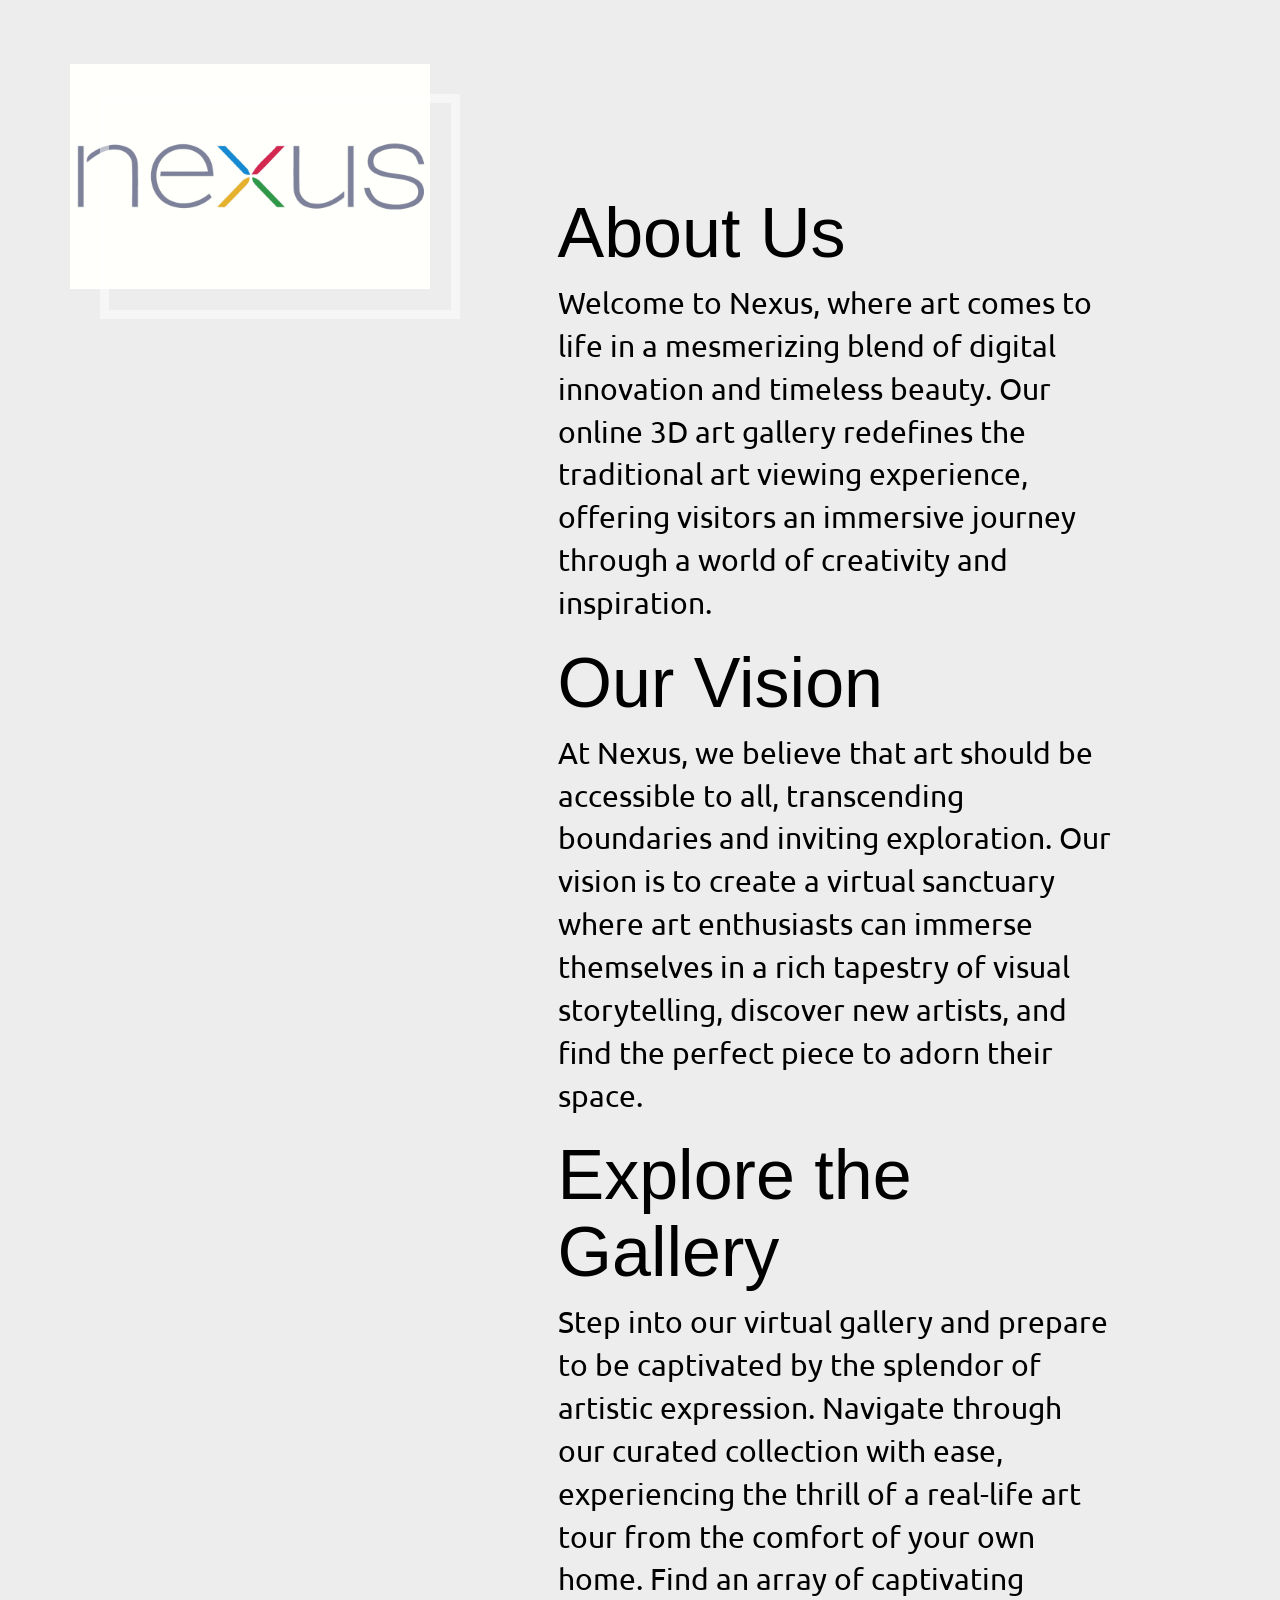
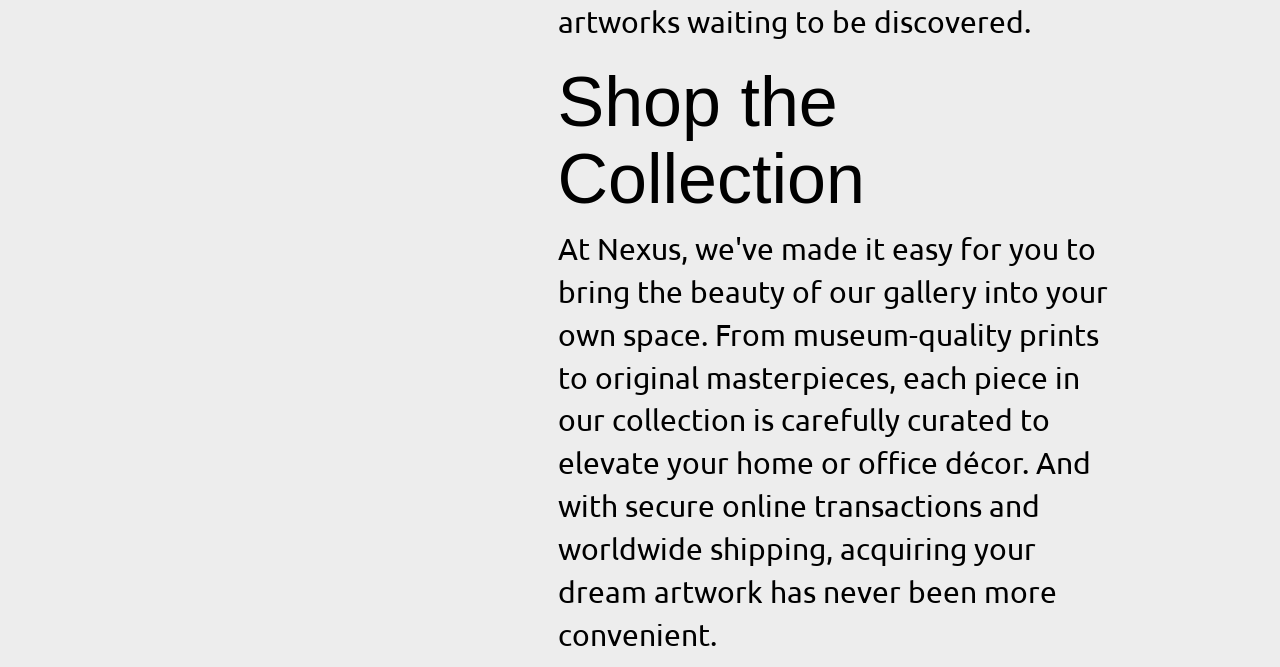
<file: test/about.html>
<!DOCTYPE html>
<html lang="en">
<head>
   
        
    <meta charset="UTF-8">
    <meta http-equiv="X-UA-Compatible" content="IE=edge">
    <meta name="viewport" content="width=device-width, initial-scale=1.0">
    <title>About Us</title>
    <link rel="stylesheet" href="hm.css">
    <link rel="stylesheet" href="https://cdnjs.cloudflare.com/ajax/libs/twitter-bootstrap/3.3.7/css/bootstrap.min.css">

</head>
<body>
    <div class="about-area">
        <div class="container">
            <div class="row">
                <div class="col-lg-4">
                    <div class="about-img">
                        <img src="nexfull.jpeg" alt="">
                    </div>
                </div>
                <div class="col-lg-6 col-lg-offset-1">
                    <div class="about-text">
                        <h2 style="font-size: 70px;">About Us</h2>
                        <p style="font-size: 30px;">

                          Welcome to Nexus, where art comes to life in a mesmerizing blend of digital innovation and timeless beauty. Our online 3D art gallery redefines the traditional art viewing experience, offering visitors an immersive journey through a world of creativity and inspiration.
                          </p>
                          <h2 style="font-size: 70px;">Our Vision</h2>
                          <p style="font-size: 30px;">
                          At Nexus, we believe that art should be accessible to all, transcending boundaries and inviting exploration. Our vision is to create a virtual sanctuary where art enthusiasts can immerse themselves in a rich tapestry of visual storytelling, discover new artists, and find the perfect piece to adorn their space.
                        </p>
                          <h2 style="font-size: 70px;">Explore the Gallery</h2>
                          <p style="font-size: 30px;">
                          Step into our virtual gallery and prepare to be captivated by the splendor of artistic expression. Navigate through our curated collection with ease, experiencing the thrill of a real-life art tour from the comfort of your own home.
                          
                         Find an array of captivating artworks waiting to be discovered.
                        </p>
                          <h2 style="font-size: 70px;">Shop the Collection</h2>
                          <p style="font-size: 30px;">
                          At Nexus, we've made it easy for you to bring the beauty of our gallery into your own space. 
                          
                          From museum-quality prints to original masterpieces, each piece in our collection is carefully curated to elevate your home or office décor. And with secure online transactions and worldwide shipping, acquiring your dream artwork has never been more convenient.</p>
                        
                    </div>
                </div>
            </div>
        </div>
    </div>
</body>
</html>
</file>
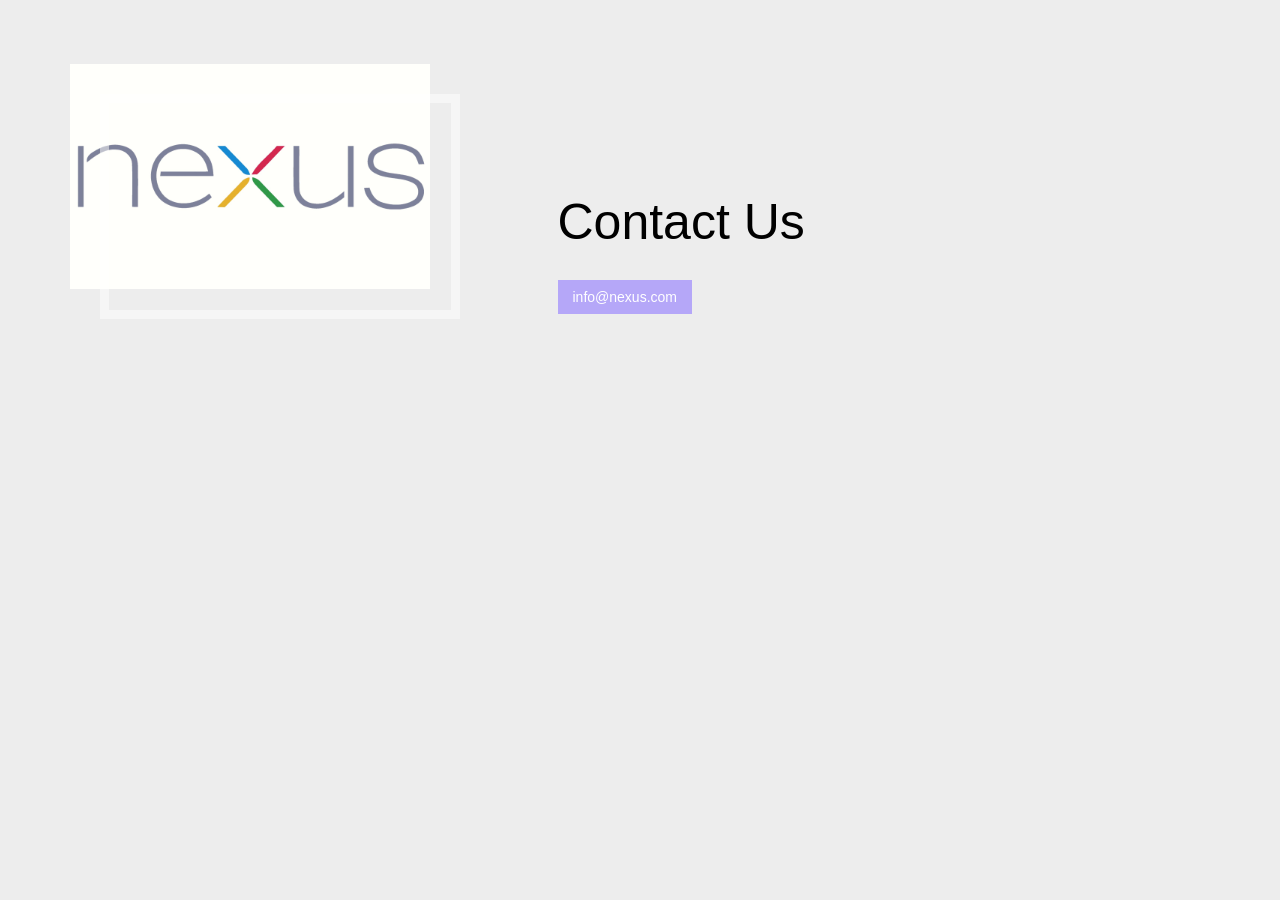
<file: test/contact.html>
<!DOCTYPE html>
<html lang="en">
<head>
    <meta charset="UTF-8">
    <meta http-equiv="X-UA-Compatible" content="IE=edge">
    <meta name="viewport" content="width=device-width, initial-scale=1.0">
    <title>About Us</title>
    <link rel="stylesheet" href="hm.css">
    <link rel="stylesheet" href="https://cdnjs.cloudflare.com/ajax/libs/twitter-bootstrap/3.3.7/css/bootstrap.min.css">

</head>
<body>
    <div class="about-area">
        <div class="container">
            <div class="row">
                <div class="col-lg-4">
                    <div class="about-img">
                        <img src="nexfull.jpeg" alt="">
                    </div>
                </div>
                <div class="col-lg-6 col-lg-offset-1">
                    <div class="about-text">
                        <h2>Contact Us</h2>
                       <a href="http://localhost:5174/">info@nexus.com</a>
                          
                    </div>
                </div>
            </div>
        </div>
    </div>
</body>
</html>
</file>
<file: test/hm.css>
@import url('https://fonts.googleapis.com/css2?family=Bangers&display=swap');
@import url('https://fonts.googleapis.com/css2?family=Ubuntu:wght@300&display=swap');

.about-area{
    padding-top: 5%;
}
.about-img{
    position: relative;
}
.about-img:before{
    position: absolute;
    content: '';
    right: -30px;
    top: 30px;
    border: 9px solid rgba(255, 255, 255, 0.5);
    width: 100%;
    height: 100%;
}
.about-img img{
    width: 100%;
}
.about-text{
    padding-top: 20%;
}
.about-text h2{
    color: black;
    font-family: 'Poppins', sans-serif;
    font-size: 50px;
}
.about-text p{
    font-family: 'Ubuntu', sans-serif;
    font-size: 18px;
    color: black;
}
.about-text a{
    background: #b5a7f8;
    color: #fff;
    padding: 7px 15px;
    display: inline-block;
    margin-top: 20px;
}

body {
    background-color: #EDEDED !important;
}
</file>
